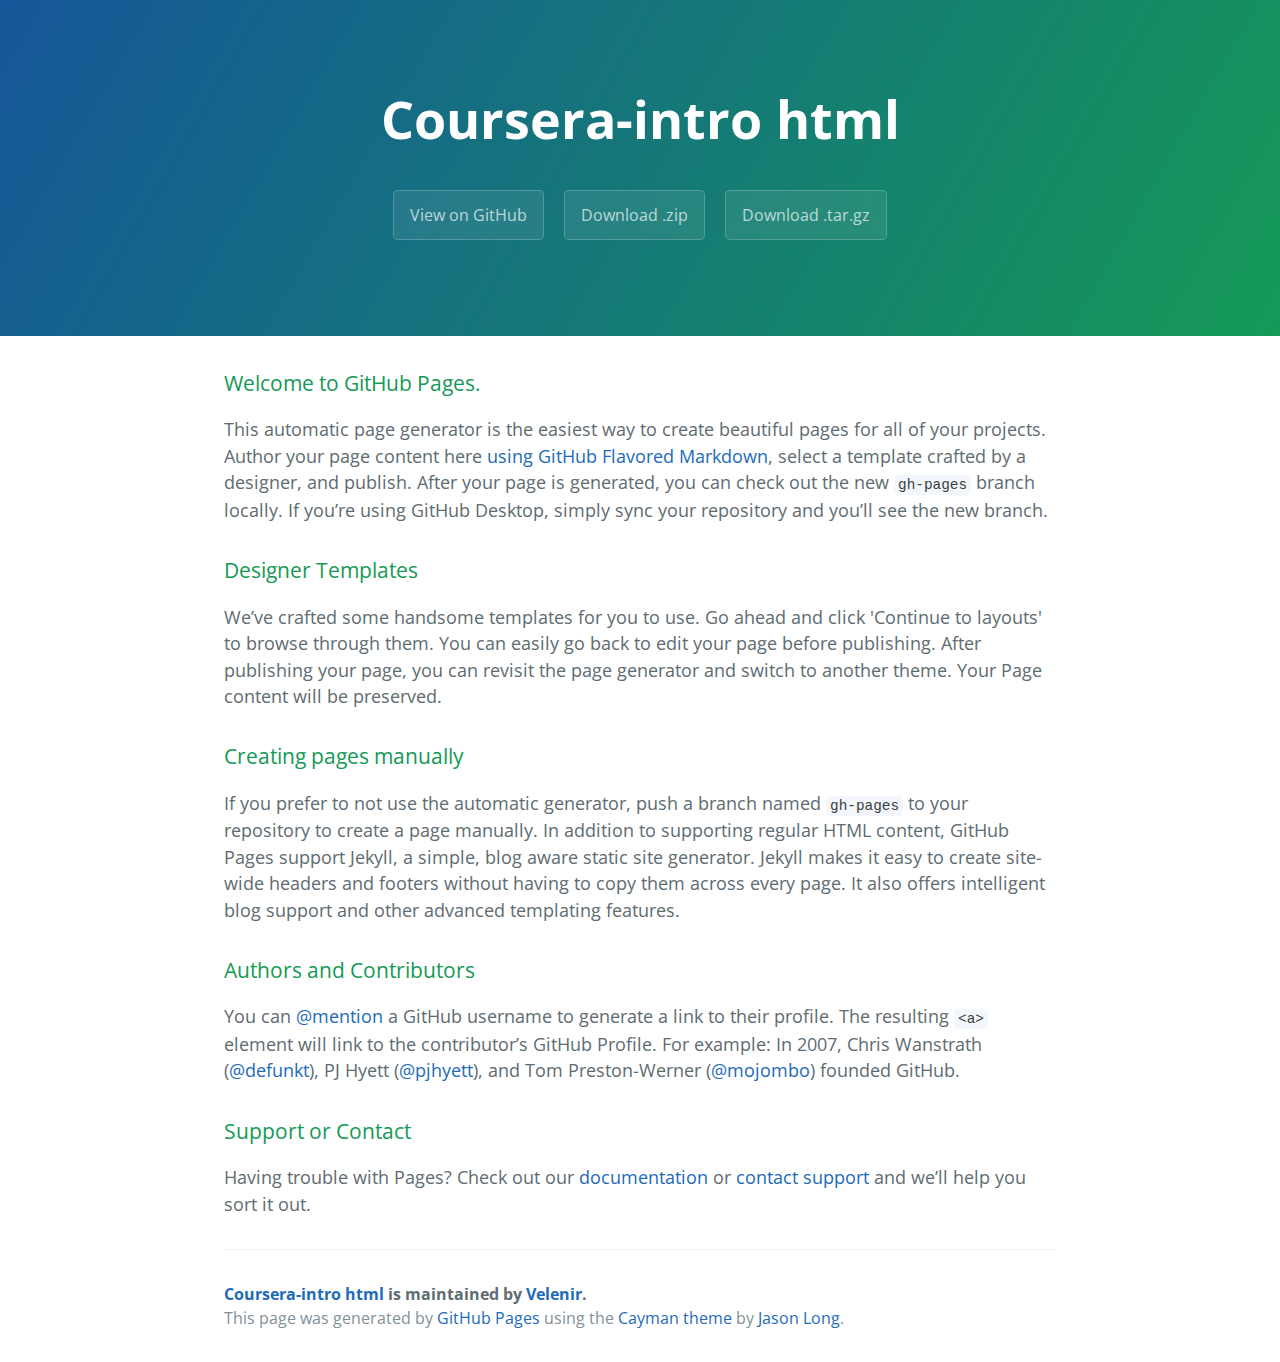
<file: index.html>
<!DOCTYPE html>
<html lang="en-us">
  <head>
    <meta charset="UTF-8">
    <title>Coursera-intro html by Velenir</title>
    <meta name="viewport" content="width=device-width, initial-scale=1">
    <link rel="stylesheet" type="text/css" href="stylesheets/normalize.css" media="screen">
    <link href='https://fonts.googleapis.com/css?family=Open+Sans:400,700' rel='stylesheet' type='text/css'>
    <link rel="stylesheet" type="text/css" href="stylesheets/stylesheet.css" media="screen">
    <link rel="stylesheet" type="text/css" href="stylesheets/github-light.css" media="screen">
  </head>
  <body>
    <section class="page-header">
      <h1 class="project-name">Coursera-intro html</h1>
      <h2 class="project-tagline"></h2>
      <a href="https://github.com/Velenir/coursera-intro_html" class="btn">View on GitHub</a>
      <a href="https://github.com/Velenir/coursera-intro_html/zipball/master" class="btn">Download .zip</a>
      <a href="https://github.com/Velenir/coursera-intro_html/tarball/master" class="btn">Download .tar.gz</a>
    </section>

    <section class="main-content">
      <h3>
<a id="welcome-to-github-pages" class="anchor" href="#welcome-to-github-pages" aria-hidden="true"><span aria-hidden="true" class="octicon octicon-link"></span></a>Welcome to GitHub Pages.</h3>

<p>This automatic page generator is the easiest way to create beautiful pages for all of your projects. Author your page content here <a href="https://guides.github.com/features/mastering-markdown/">using GitHub Flavored Markdown</a>, select a template crafted by a designer, and publish. After your page is generated, you can check out the new <code>gh-pages</code> branch locally. If you’re using GitHub Desktop, simply sync your repository and you’ll see the new branch.</p>

<h3>
<a id="designer-templates" class="anchor" href="#designer-templates" aria-hidden="true"><span aria-hidden="true" class="octicon octicon-link"></span></a>Designer Templates</h3>

<p>We’ve crafted some handsome templates for you to use. Go ahead and click 'Continue to layouts' to browse through them. You can easily go back to edit your page before publishing. After publishing your page, you can revisit the page generator and switch to another theme. Your Page content will be preserved.</p>

<h3>
<a id="creating-pages-manually" class="anchor" href="#creating-pages-manually" aria-hidden="true"><span aria-hidden="true" class="octicon octicon-link"></span></a>Creating pages manually</h3>

<p>If you prefer to not use the automatic generator, push a branch named <code>gh-pages</code> to your repository to create a page manually. In addition to supporting regular HTML content, GitHub Pages support Jekyll, a simple, blog aware static site generator. Jekyll makes it easy to create site-wide headers and footers without having to copy them across every page. It also offers intelligent blog support and other advanced templating features.</p>

<h3>
<a id="authors-and-contributors" class="anchor" href="#authors-and-contributors" aria-hidden="true"><span aria-hidden="true" class="octicon octicon-link"></span></a>Authors and Contributors</h3>

<p>You can <a href="https://help.github.com/articles/basic-writing-and-formatting-syntax/#mentioning-users-and-teams" class="user-mention">@mention</a> a GitHub username to generate a link to their profile. The resulting <code>&lt;a&gt;</code> element will link to the contributor’s GitHub Profile. For example: In 2007, Chris Wanstrath (<a href="https://github.com/defunkt" class="user-mention">@defunkt</a>), PJ Hyett (<a href="https://github.com/pjhyett" class="user-mention">@pjhyett</a>), and Tom Preston-Werner (<a href="https://github.com/mojombo" class="user-mention">@mojombo</a>) founded GitHub.</p>

<h3>
<a id="support-or-contact" class="anchor" href="#support-or-contact" aria-hidden="true"><span aria-hidden="true" class="octicon octicon-link"></span></a>Support or Contact</h3>

<p>Having trouble with Pages? Check out our <a href="https://help.github.com/pages">documentation</a> or <a href="https://github.com/contact">contact support</a> and we’ll help you sort it out.</p>

      <footer class="site-footer">
        <span class="site-footer-owner"><a href="https://github.com/Velenir/coursera-intro_html">Coursera-intro html</a> is maintained by <a href="https://github.com/Velenir">Velenir</a>.</span>

        <span class="site-footer-credits">This page was generated by <a href="https://pages.github.com">GitHub Pages</a> using the <a href="https://github.com/jasonlong/cayman-theme">Cayman theme</a> by <a href="https://twitter.com/jasonlong">Jason Long</a>.</span>
      </footer>

    </section>

  
  </body>
</html>
</file>
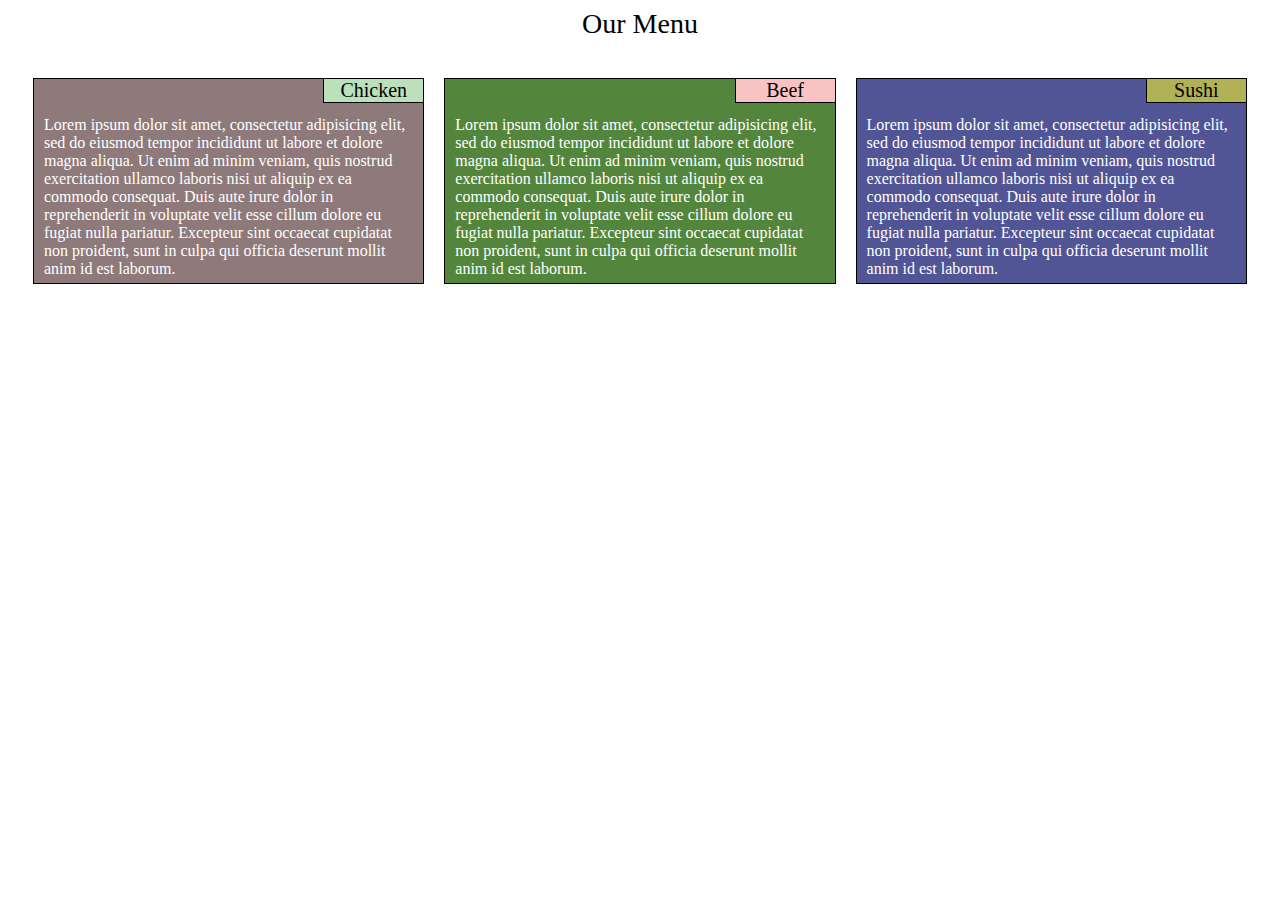
<file: week2/index.html>
<!DOCTYPE html>
<head>
  <meta charset="utf-8">
  <meta name="viewport" content="width=device-width, initial-scale=1">
  <link rel="stylesheet" type="text/css" href="css/responsive.css">
  <link rel="stylesheet" type="text/css" href="css/style.css">
  <title>Week 1 Assignment</title>
</head>
<body>
  <div class="container">
    <header>Our Menu</header>
    <main class="row">
      <div class="col-xs-12 col-md-6 col-lg-4">
        <section class="chicken">
          <header>Chicken</header>
          <article>Lorem ipsum dolor sit amet, consectetur adipisicing elit, sed do eiusmod tempor incididunt ut labore et dolore magna aliqua. Ut enim ad minim veniam, quis nostrud exercitation ullamco laboris nisi ut aliquip ex ea commodo consequat. Duis aute irure dolor in reprehenderit in voluptate velit esse cillum dolore eu fugiat nulla pariatur. Excepteur sint occaecat cupidatat non proident, sunt in culpa qui officia deserunt mollit anim id est laborum.</article>
        </section>
      </div>
      <div class="col-xs-12 col-md-6 col-lg-4">
        <section class="beef">
          <header>Beef</header>
          <article>Lorem ipsum dolor sit amet, consectetur adipisicing elit, sed do eiusmod tempor incididunt ut labore et dolore magna aliqua. Ut enim ad minim veniam, quis nostrud exercitation ullamco laboris nisi ut aliquip ex ea commodo consequat. Duis aute irure dolor in reprehenderit in voluptate velit esse cillum dolore eu fugiat nulla pariatur. Excepteur sint occaecat cupidatat non proident, sunt in culpa qui officia deserunt mollit anim id est laborum.						</article>
        </section>
      </div>
      <div class="col-xs-12 col-md-12 col-lg-4">
        <section class="sushi">
          <header>Sushi</header>
          <article>Lorem ipsum dolor sit amet, consectetur adipisicing elit, sed do eiusmod tempor incididunt ut labore et dolore magna aliqua. Ut enim ad minim veniam, quis nostrud exercitation ullamco laboris nisi ut aliquip ex ea commodo consequat. Duis aute irure dolor in reprehenderit in voluptate velit esse cillum dolore eu fugiat nulla pariatur. Excepteur sint occaecat cupidatat non proident, sunt in culpa qui officia deserunt mollit anim id est laborum.</article>
        </section>
      </div>
    </main>
  </div>
</body>
</file>
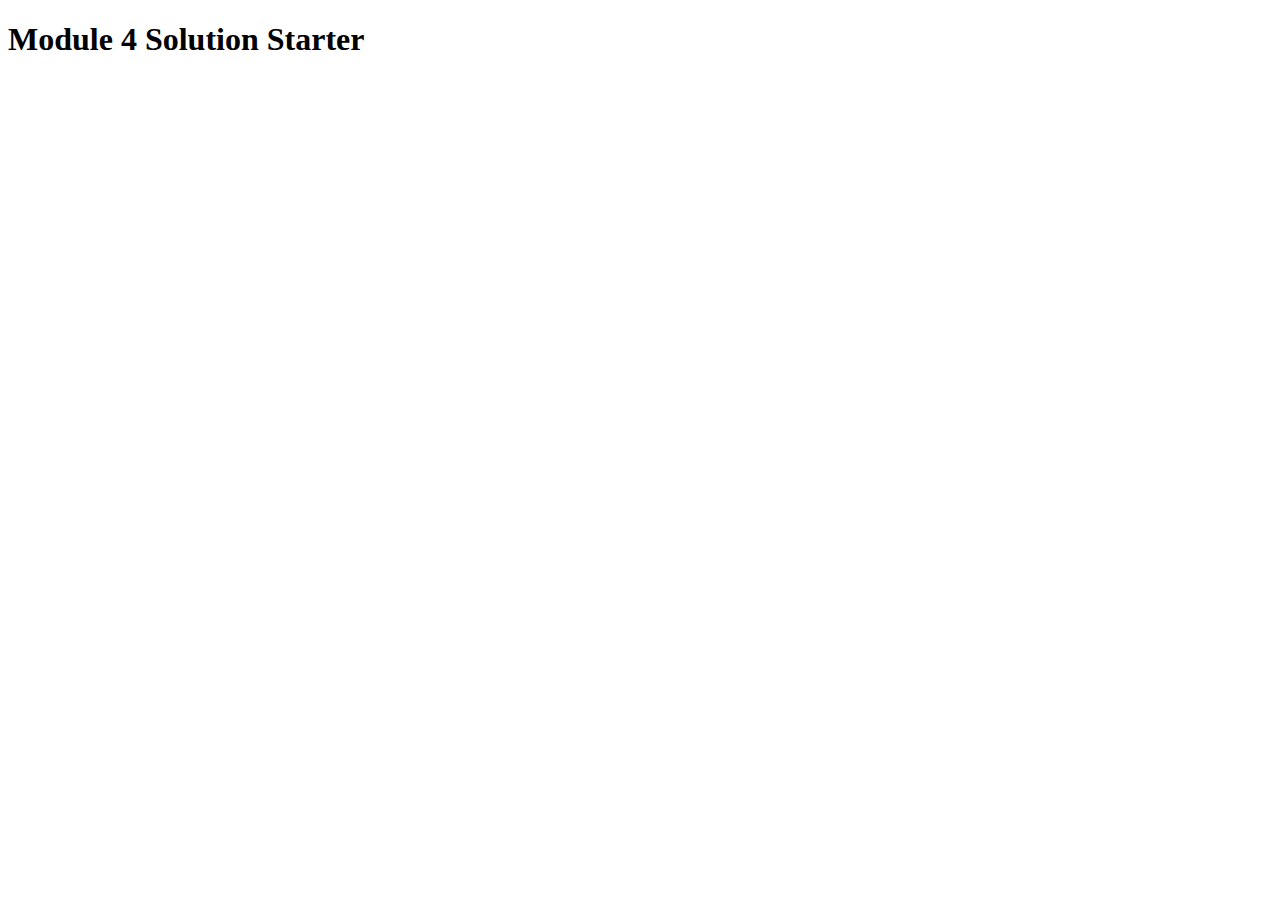
<file: week4-new/index.html>
<!DOCTYPE html>
<html>
<head>
  <meta charset="utf-8">
  <title>Module 4 Solution Starter</title>
  <script>
    var names = []; // DO NOT REMOVE
  </script>
  <script src="SpeakHello.js"></script>
  <script src="SpeakGoodBye.js"></script>
  <script src="script.js"></script>
</head>
<body>
  <h1>Module 4 Solution Starter</h1>
</body>
</html>
</file>
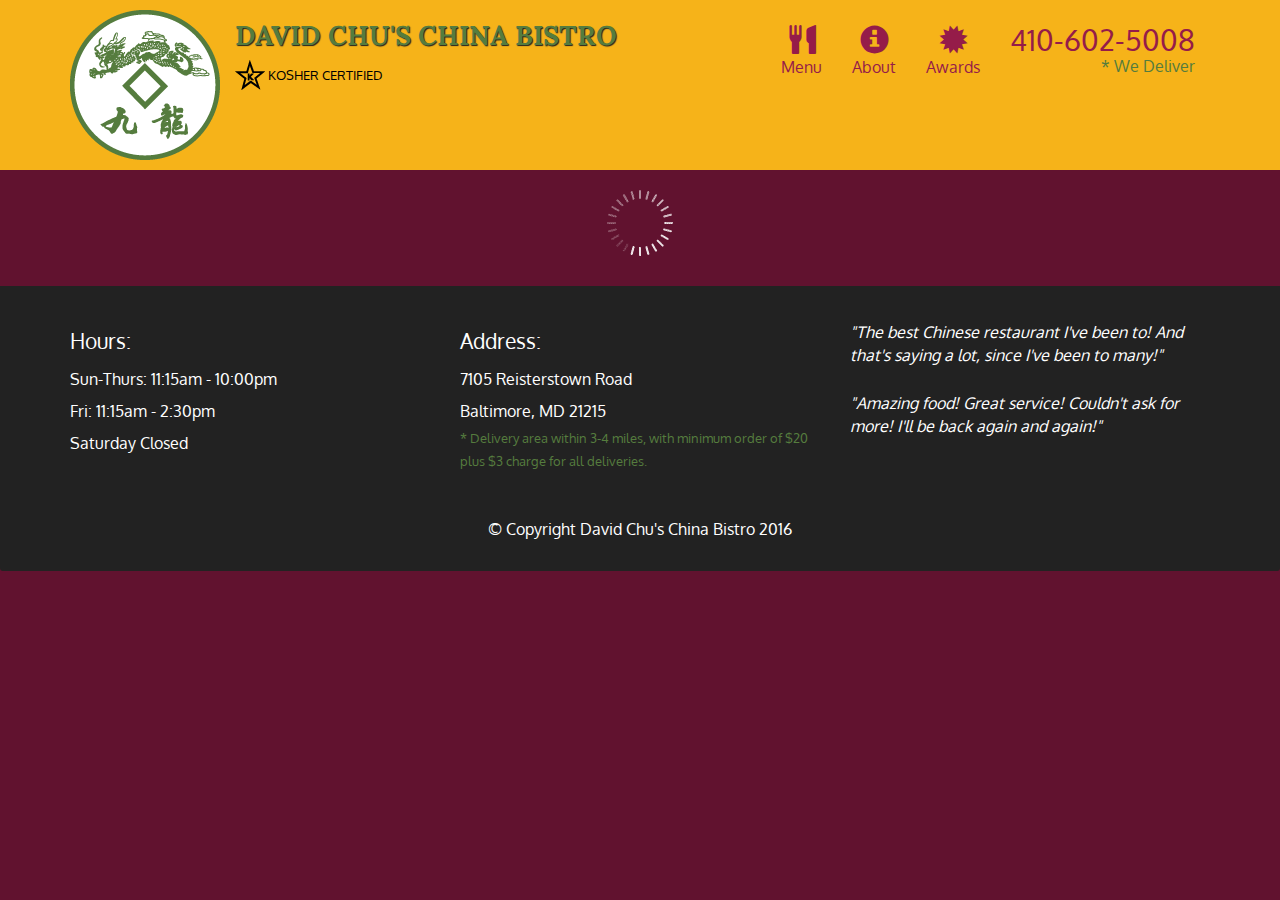
<file: week4/index.html>
<!doctype html>
<html lang="en">
  <head>
    <meta charset="utf-8">
    <meta http-equiv="X-UA-Compatible" content="IE=edge">
    <meta name="viewport" content="width=device-width, initial-scale=1">
    <title>David Chu's China Bistro</title>
    <link rel="stylesheet" href="css/bootstrap.min.css">
    <link rel="stylesheet" href="css/styles.css">
    <link href='https://fonts.googleapis.com/css?family=Oxygen:400,300,700' rel='stylesheet' type='text/css'>
    <link href='https://fonts.googleapis.com/css?family=Lora' rel='stylesheet' type='text/css'>
  </head>
<body>
  <header>
    <nav id="header-nav" class="navbar navbar-default">
      <div class="container">
        <div class="navbar-header">
          <a href="index.html" class="pull-left visible-md visible-lg">
            <div id="logo-img" alt="Logo image"></div>
          </a>

          <div class="navbar-brand">
            <a href="index.html"><h1>David Chu's China Bistro</h1></a>
            <p>
              <img src="images/star-k-logo.png" alt="Kosher certification">
              <span>Kosher Certified</span>
            </p>
          </div>

          <button id="navbarToggle" type="button" class="navbar-toggle collapsed" data-toggle="collapse" data-target="#collapsable-nav" aria-expanded="false">
            <span class="sr-only">Toggle navigation</span>
            <span class="icon-bar"></span>
            <span class="icon-bar"></span>
            <span class="icon-bar"></span>
          </button>
        </div>
        
        <div id="collapsable-nav" class="collapse navbar-collapse">
           <ul id="nav-list" class="nav navbar-nav navbar-right">
            <li id="navHomeButton" class="visible-xs active">
              <a href="index.html">
                <span class="glyphicon glyphicon-home"></span> Home</a>
            </li>
            <li id="navMenuButton">
              <a href="#" onclick="$dc.loadMenuCategories();">
                <span class="glyphicon glyphicon-cutlery"></span><br class="hidden-xs"> Menu</a>
            </li>
            <li>
              <a href="#">
                <span class="glyphicon glyphicon-info-sign"></span><br class="hidden-xs"> About</a>
            </li>
            <li>
              <a href="#">
                <span class="glyphicon glyphicon-certificate"></span><br class="hidden-xs"> Awards</a>
            </li>
            <li id="phone" class="hidden-xs">
              <a href="tel:410-602-5008">
                <span>410-602-5008</span></a><div>* We Deliver</div>
            </li>
          </ul><!-- #nav-list -->
        </div><!-- .collapse .navbar-collapse -->
      </div><!-- .container -->
    </nav><!-- #header-nav -->
  </header>

  <div id="call-btn" class="visible-xs">
    <a class="btn" href="tel:410-602-5008">
    <span class="glyphicon glyphicon-earphone"></span>
    410-602-5008
    </a>
  </div>
  <div id="xs-deliver" class="text-center visible-xs">* We Deliver</div>

  <div id="main-content" class="container"></div>

  <footer class="panel-footer">
    <div class="container">
      <div class="row">
        <section id="hours" class="col-sm-4">
          <span>Hours:</span><br>
          Sun-Thurs: 11:15am - 10:00pm<br>
          Fri: 11:15am - 2:30pm<br>
          Saturday Closed
          <hr class="visible-xs">
        </section>
        <section id="address" class="col-sm-4">
          <span>Address:</span><br>
          7105 Reisterstown Road<br>
          Baltimore, MD 21215
          <p>* Delivery area within 3-4 miles, with minimum order of $20 plus $3 charge for all deliveries.</p>
          <hr class="visible-xs">
        </section>
        <section id="testimonials" class="col-sm-4">
          <p>"The best Chinese restaurant I've been to! And that's saying a lot, since I've been to many!"</p>
          <p>"Amazing food! Great service! Couldn't ask for more! I'll be back again and again!"</p>
        </section>
      </div>
      <div class="text-center">&copy; Copyright David Chu's China Bistro 2016</div>
    </div>
  </footer>

  <!-- jQuery (Bootstrap JS plugins depend on it) -->
  <script src="js/jquery-2.1.4.min.js"></script>
  <script src="js/bootstrap.min.js"></script>
  <script src="js/ajax-utils.js"></script>
  <script src="js/script.js"></script>
</body>
</html>
</file>
<file: stylesheets/stylesheet.css>
* {
  box-sizing: border-box; }

body {
  padding: 0;
  margin: 0;
  font-family: "Open Sans", "Helvetica Neue", Helvetica, Arial, sans-serif;
  font-size: 16px;
  line-height: 1.5;
  color: #606c71; }

a {
  color: #1e6bb8;
  text-decoration: none; }
  a:hover {
    text-decoration: underline; }

.btn {
  display: inline-block;
  margin-bottom: 1rem;
  color: rgba(255, 255, 255, 0.7);
  background-color: rgba(255, 255, 255, 0.08);
  border-color: rgba(255, 255, 255, 0.2);
  border-style: solid;
  border-width: 1px;
  border-radius: 0.3rem;
  transition: color 0.2s, background-color 0.2s, border-color 0.2s; }
  .btn + .btn {
    margin-left: 1rem; }

.btn:hover {
  color: rgba(255, 255, 255, 0.8);
  text-decoration: none;
  background-color: rgba(255, 255, 255, 0.2);
  border-color: rgba(255, 255, 255, 0.3); }

@media screen and (min-width: 64em) {
  .btn {
    padding: 0.75rem 1rem; } }

@media screen and (min-width: 42em) and (max-width: 64em) {
  .btn {
    padding: 0.6rem 0.9rem;
    font-size: 0.9rem; } }

@media screen and (max-width: 42em) {
  .btn {
    display: block;
    width: 100%;
    padding: 0.75rem;
    font-size: 0.9rem; }
    .btn + .btn {
      margin-top: 1rem;
      margin-left: 0; } }

.page-header {
  color: #fff;
  text-align: center;
  background-color: #159957;
  background-image: linear-gradient(120deg, #155799, #159957); }

@media screen and (min-width: 64em) {
  .page-header {
    padding: 5rem 6rem; } }

@media screen and (min-width: 42em) and (max-width: 64em) {
  .page-header {
    padding: 3rem 4rem; } }

@media screen and (max-width: 42em) {
  .page-header {
    padding: 2rem 1rem; } }

.project-name {
  margin-top: 0;
  margin-bottom: 0.1rem; }

@media screen and (min-width: 64em) {
  .project-name {
    font-size: 3.25rem; } }

@media screen and (min-width: 42em) and (max-width: 64em) {
  .project-name {
    font-size: 2.25rem; } }

@media screen and (max-width: 42em) {
  .project-name {
    font-size: 1.75rem; } }

.project-tagline {
  margin-bottom: 2rem;
  font-weight: normal;
  opacity: 0.7; }

@media screen and (min-width: 64em) {
  .project-tagline {
    font-size: 1.25rem; } }

@media screen and (min-width: 42em) and (max-width: 64em) {
  .project-tagline {
    font-size: 1.15rem; } }

@media screen and (max-width: 42em) {
  .project-tagline {
    font-size: 1rem; } }

.main-content :first-child {
  margin-top: 0; }
.main-content img {
  max-width: 100%; }
.main-content h1, .main-content h2, .main-content h3, .main-content h4, .main-content h5, .main-content h6 {
  margin-top: 2rem;
  margin-bottom: 1rem;
  font-weight: normal;
  color: #159957; }
.main-content p {
  margin-bottom: 1em; }
.main-content code {
  padding: 2px 4px;
  font-family: Consolas, "Liberation Mono", Menlo, Courier, monospace;
  font-size: 0.9rem;
  color: #383e41;
  background-color: #f3f6fa;
  border-radius: 0.3rem; }
.main-content pre {
  padding: 0.8rem;
  margin-top: 0;
  margin-bottom: 1rem;
  font: 1rem Consolas, "Liberation Mono", Menlo, Courier, monospace;
  color: #567482;
  word-wrap: normal;
  background-color: #f3f6fa;
  border: solid 1px #dce6f0;
  border-radius: 0.3rem; }
  .main-content pre > code {
    padding: 0;
    margin: 0;
    font-size: 0.9rem;
    color: #567482;
    word-break: normal;
    white-space: pre;
    background: transparent;
    border: 0; }
.main-content .highlight {
  margin-bottom: 1rem; }
  .main-content .highlight pre {
    margin-bottom: 0;
    word-break: normal; }
.main-content .highlight pre, .main-content pre {
  padding: 0.8rem;
  overflow: auto;
  font-size: 0.9rem;
  line-height: 1.45;
  border-radius: 0.3rem; }
.main-content pre code, .main-content pre tt {
  display: inline;
  max-width: initial;
  padding: 0;
  margin: 0;
  overflow: initial;
  line-height: inherit;
  word-wrap: normal;
  background-color: transparent;
  border: 0; }
  .main-content pre code:before, .main-content pre code:after, .main-content pre tt:before, .main-content pre tt:after {
    content: normal; }
.main-content ul, .main-content ol {
  margin-top: 0; }
.main-content blockquote {
  padding: 0 1rem;
  margin-left: 0;
  color: #819198;
  border-left: 0.3rem solid #dce6f0; }
  .main-content blockquote > :first-child {
    margin-top: 0; }
  .main-content blockquote > :last-child {
    margin-bottom: 0; }
.main-content table {
  display: block;
  width: 100%;
  overflow: auto;
  word-break: normal;
  word-break: keep-all; }
  .main-content table th {
    font-weight: bold; }
  .main-content table th, .main-content table td {
    padding: 0.5rem 1rem;
    border: 1px solid #e9ebec; }
.main-content dl {
  padding: 0; }
  .main-content dl dt {
    padding: 0;
    margin-top: 1rem;
    font-size: 1rem;
    font-weight: bold; }
  .main-content dl dd {
    padding: 0;
    margin-bottom: 1rem; }
.main-content hr {
  height: 2px;
  padding: 0;
  margin: 1rem 0;
  background-color: #eff0f1;
  border: 0; }

@media screen and (min-width: 64em) {
  .main-content {
    max-width: 64rem;
    padding: 2rem 6rem;
    margin: 0 auto;
    font-size: 1.1rem; } }

@media screen and (min-width: 42em) and (max-width: 64em) {
  .main-content {
    padding: 2rem 4rem;
    font-size: 1.1rem; } }

@media screen and (max-width: 42em) {
  .main-content {
    padding: 2rem 1rem;
    font-size: 1rem; } }

.site-footer {
  padding-top: 2rem;
  margin-top: 2rem;
  border-top: solid 1px #eff0f1; }

.site-footer-owner {
  display: block;
  font-weight: bold; }

.site-footer-credits {
  color: #819198; }

@media screen and (min-width: 64em) {
  .site-footer {
    font-size: 1rem; } }

@media screen and (min-width: 42em) and (max-width: 64em) {
  .site-footer {
    font-size: 1rem; } }

@media screen and (max-width: 42em) {
  .site-footer {
    font-size: 0.9rem; } }
</file>
<file: stylesheets/github-light.css>
/*
The MIT License (MIT)

Copyright (c) 2015 GitHub, Inc.

Permission is hereby granted, free of charge, to any person obtaining a copy
of this software and associated documentation files (the "Software"), to deal
in the Software without restriction, including without limitation the rights
to use, copy, modify, merge, publish, distribute, sublicense, and/or sell
copies of the Software, and to permit persons to whom the Software is
furnished to do so, subject to the following conditions:

The above copyright notice and this permission notice shall be included in all
copies or substantial portions of the Software.

THE SOFTWARE IS PROVIDED "AS IS", WITHOUT WARRANTY OF ANY KIND, EXPRESS OR
IMPLIED, INCLUDING BUT NOT LIMITED TO THE WARRANTIES OF MERCHANTABILITY,
FITNESS FOR A PARTICULAR PURPOSE AND NONINFRINGEMENT. IN NO EVENT SHALL THE
AUTHORS OR COPYRIGHT HOLDERS BE LIABLE FOR ANY CLAIM, DAMAGES OR OTHER
LIABILITY, WHETHER IN AN ACTION OF CONTRACT, TORT OR OTHERWISE, ARISING FROM,
OUT OF OR IN CONNECTION WITH THE SOFTWARE OR THE USE OR OTHER DEALINGS IN THE
SOFTWARE.

*/

.pl-c /* comment */ {
  color: #969896;
}

.pl-c1      /* constant, markup.raw, meta.diff.header, meta.module-reference, meta.property-name, support, support.constant, support.variable, variable.other.constant */,
.pl-s .pl-v /* string variable */ {
  color: #0086b3;
}

.pl-e  /* entity */,
.pl-en /* entity.name */ {
  color: #795da3;
}

.pl-s .pl-s1 /* string source */,
.pl-smi      /* storage.modifier.import, storage.modifier.package, storage.type.java, variable.other, variable.parameter.function */ {
  color: #333;
}

.pl-ent /* entity.name.tag */ {
  color: #63a35c;
}

.pl-k /* keyword, storage, storage.type */ {
  color: #a71d5d;
}

.pl-pds              /* punctuation.definition.string, string.regexp.character-class */,
.pl-s                /* string */,
.pl-s .pl-pse .pl-s1 /* string punctuation.section.embedded source */,
.pl-sr               /* string.regexp */,
.pl-sr .pl-cce       /* string.regexp constant.character.escape */,
.pl-sr .pl-sra       /* string.regexp string.regexp.arbitrary-repitition */,
.pl-sr .pl-sre       /* string.regexp source.ruby.embedded */ {
  color: #183691;
}

.pl-v /* variable */ {
  color: #ed6a43;
}

.pl-id /* invalid.deprecated */ {
  color: #b52a1d;
}

.pl-ii /* invalid.illegal */ {
  background-color: #b52a1d;
  color: #f8f8f8;
}

.pl-sr .pl-cce /* string.regexp constant.character.escape */ {
  color: #63a35c;
  font-weight: bold;
}

.pl-ml /* markup.list */ {
  color: #693a17;
}

.pl-mh        /* markup.heading */,
.pl-mh .pl-en /* markup.heading entity.name */,
.pl-ms        /* meta.separator */ {
  color: #1d3e81;
  font-weight: bold;
}

.pl-mq /* markup.quote */ {
  color: #008080;
}

.pl-mi /* markup.italic */ {
  color: #333;
  font-style: italic;
}

.pl-mb /* markup.bold */ {
  color: #333;
  font-weight: bold;
}

.pl-md /* markup.deleted, meta.diff.header.from-file */ {
  background-color: #ffecec;
  color: #bd2c00;
}

.pl-mi1 /* markup.inserted, meta.diff.header.to-file */ {
  background-color: #eaffea;
  color: #55a532;
}

.pl-mdr /* meta.diff.range */ {
  color: #795da3;
  font-weight: bold;
}

.pl-mo /* meta.output */ {
  color: #1d3e81;
}
</file>
<file: week2/css/responsive.css>
* {
  box-sizing: border-box;
}

/* Simple Responsive Framework. */
.container {
  padding-right: 15px;
  padding-left: 15px;
  margin-right: auto;
  margin-left: auto;
}

.row {
  width: 100%;
}

@media (min-width: 1200px) {
  .col-lg-1 {
    width: 8.33%;
  }
  .col-lg-2 {
    width: 16.66%;
  }
  .col-lg-3 {
    width: 25%;
  }
  .col-lg-4 {
    width: 33.33%;
  }
  .col-lg-5 {
    width: 41.66%;
  }
  .col-lg-6 {
    width: 50%;
  }
  .col-lg-7 {
    width: 58.33%;
  }
  .col-lg-8 {
    width: 66.66%;
  }
  .col-lg-9 {
    width: 75%;
  }
  .col-lg-10 {
    width: 83.33%;
  }
  .col-lg-11 {
    width: 91.66%;
  }
  .col-lg-12 {
    width: 100%;
  }
  .col-lg-1, .col-lg-2, .col-lg-3, .col-lg-4, .col-lg-5, .col-lg-6, .col-lg-7, .col-lg-8, .col-lg-9, .col-lg-10, .col-lg-11, .col-lg-12 {
    float: left;
  }
}

@media (min-width: 992px) and (max-width: 1199px) {
  .col-md-1 {
    width: 8.33%;
  }
  .col-md-2 {
    width: 16.66%;
  }
  .col-md-3 {
    width: 25%;
  }
  .col-md-4 {
    width: 33.33%;
  }
  .col-md-5 {
    width: 41.66%;
  }
  .col-md-6 {
    width: 50%;
  }
  .col-md-7 {
    width: 58.33%;
  }
  .col-md-8 {
    width: 66.66%;
  }
  .col-md-9 {
    width: 75%;
  }
  .col-md-10 {
    width: 83.33%;
  }
  .col-md-11 {
    width: 91.66%;
  }
  .col-md-12 {
    width: 100%;
  }
  .col-md-1, .col-md-2, .col-md-3, .col-md-4, .col-md-5, .col-md-6, .col-md-7, .col-md-8, .col-md-9, .col-md-10, .col-md-11, .col-md-12 {
    float: left;
  }
}

@media (min-width: 768px) and (max-width: 991px) {
  .col-sm-1 {
    width: 8.33%;
  }
  .col-sm-2 {
    width: 16.66%;
  }
  .col-sm-3 {
    width: 25%;
  }
  .col-sm-4 {
    width: 33.33%;
  }
  .col-sm-5 {
    width: 41.66%;
  }
  .col-sm-6 {
    width: 50%;
  }
  .col-sm-7 {
    width: 58.33%;
  }
  .col-sm-8 {
    width: 66.66%;
  }
  .col-sm-9 {
    width: 75%;
  }
  .col-sm-10 {
    width: 83.33%;
  }
  .col-sm-11 {
    width: 91.66%;
  }
  .col-sm-12 {
    width: 100%;
  }
  .col-sm-1, .col-sm-2, .col-sm-3, .col-sm-4, .col-sm-5, .col-sm-6, .col-sm-7, .col-sm-8, .col-sm-9, .col-sm-10, .col-sm-11, .col-sm-12 {
    float: left;
  }
}

@media (max-width: 767px) {
  .col-xs-1 {
    width: 8.33%;
  }
  .col-xs-2 {
    width: 16.66%;
  }
  .col-xs-3 {
    width: 25%;
  }
  .col-xs-4 {
    width: 33.33%;
  }
  .col-xs-5 {
    width: 41.66%;
  }
  .col-xs-6 {
    width: 50%;
  }
  .col-xs-7 {
    width: 58.33%;
  }
  .col-xs-8 {
    width: 66.66%;
  }
  .col-xs-9 {
    width: 75%;
  }
  .col-xs-10 {
    width: 83.33%;
  }
  .col-xs-11 {
    width: 91.66%;
  }
  .col-xs-12 {
    width: 100%;
  }
  .col-xs-1, .col-xs-2, .col-xs-3, .col-xs-4, .col-xs-5, .col-xs-6, .col-xs-7, .col-xs-8, .col-xs-9, .col-xs-10, .col-xs-11, .col-xs-12 {
    float: left;
  }
}
</file>
<file: week2/css/style.css>
body {
  font-family: Georgia, serif;
}

header {
  font-size: 1.75rem;
  text-align: center;
  margin-bottom: 1em;
}

section {
  border: 1px solid black;
  color: white;
  margin: 10px;
  position: relative;
}

section > article {
  padding: 5px 10px;
  margin-top: 2rem;
  font-size: 1rem;
}

section > header {
  border: 1px black;
  border-style: none none solid solid;
  color: black;
  min-width: 100px;
  font-size: 1.25rem;
  position: absolute;
  top: 0;
  right: 0;
}

section.chicken {
  background-color: #8e7a7a;
}

section.chicken > header {
  background-color: #BBE0BB;
}

section.beef {
  background-color: #53863c;
}

section.beef > header {
  background-color: #F9C3C3;
}

section.sushi {
  background-color: #515595;
}

section.sushi > header {
  background-color: #B1B156;
}
</file>
<file: week4/css/styles.css>
body {
  font-size: 16px;
  color: #fff;
  background-color: #61122f;
  font-family: 'Oxygen', sans-serif;
}

/** HEADER **/
#header-nav {
  background-color: #f6b319;
  border-radius: 0;
  border: 0;
}

#logo-img {
  background: url('../images/restaurant-logo_large.png') no-repeat;
  width: 150px;
  height: 150px;
  margin: 10px 15px 10px 0;
}

.navbar-brand {
  padding-top: 25px;
}
.navbar-brand h1 { /* Restaurant name */
  font-family: 'Lora', serif;
  color: #557c3e;
  font-size: 1.5em;
  text-transform: uppercase;
  font-weight: bold;
  text-shadow: 1px 1px 1px #222;
  margin-top: 0;
  margin-bottom: 0;
  line-height: .75;
}
.navbar-brand a:hover, .navbar-brand a:focus {
  text-decoration: none;
}
.navbar-brand p { /* Kosher cert */
  color: #000;
  text-transform: uppercase;
  font-size: .7em;
  margin-top: 15px;
}
.navbar-brand p span { /* Star-K */
  vertical-align: middle;
}

#nav-list {
  margin-top: 10px;
}
#nav-list a {
  color: #951C49;
  text-align: center;
}
#nav-list a:hover {
  background: #E7E7E7;
}
#nav-list a span {
  font-size: 1.8em;
}

#phone {
  margin-top: 5px;
}
#phone a { /* Phone number */
  text-align: right;
  padding-bottom: 0;
}
#phone div { /* We Deliver */
  color: #557c3e;
  text-align: right;
  padding-right: 15px;
}

.navbar-header button.navbar-toggle, .navbar-header .icon-bar {
  border: 1px solid #61122f;
}
.navbar-header button.navbar-toggle {
  clear: both;
  margin-top: -30px;
}
/* END HEADER */

/* FOOTER */
.panel-footer {
  margin-top: 30px;
  padding-top: 35px;
  padding-bottom: 30px;
  background-color: #222;
  border-top: 0;
}
.panel-footer div.row {
  margin-bottom: 35px;
}
#hours, #address {
  line-height: 2;
}
#hours > span, #address > span {
  font-size: 1.3em;
}
#address p {
  color: #557c3e;
  font-size: .8em;
  line-height: 1.8;
}
#testimonials {
  font-style: italic;
}
#testimonials p:nth-child(2) {
  margin-top: 25px;
}
/* END FOOTER */



/* HOME PAGE */
.container .jumbotron {
  box-shadow: 0 0 50px #3F0C1F;
  border: 2px solid #3F0C1F;
}

#menu-tile, #specials-tile, #map-tile {
  height: 250px;
  width: 100%;
  margin-bottom: 15px;
  position: relative;
  border: 2px solid #3F0C1F;
  overflow: hidden;
}
#menu-tile:hover, #specials-tile:hover, #map-tile:hover {
  box-shadow: 0 1px 5px 1px #cccccc;
}
#menu-tile {
  background: url('../images/menu-tile.jpg') no-repeat;
  background-position: center;
}
#specials-tile {
  background: url('../images/specials-tile.jpg') no-repeat;
  background-position: center;
}
#menu-tile span, #specials-tile span, #map-tile span {
  position: absolute;
  bottom: 0;
  right: 0;
  width: 100%;
  text-align: center;
  font-size: 1.6em;
  text-transform: uppercase;
  background-color: #000;
  color: #fff;
  opacity: .8;
}
/* END HOME PAGE */

/* MENU CATEGORIES PAGE */
.category-tile { 
  position: relative;
  border: 2px solid #3F0C1F;
  overflow: hidden;
  width: 200px;
  height: 200px;
  margin: 0 auto 15px;
}
.category-tile span {
  position: absolute;
  bottom: 0;
  right: 0;
  width: 100%;
  text-align: center;
  font-size: 1.2em;
  text-transform: uppercase;
  background-color: #000;
  color: #fff;
  opacity: .8;
}
.category-tile:hover {
  box-shadow: 0 1px 5px 1px #cccccc;
}

#menu-categories-title + div {
  margin-bottom: 50px;
}
/* END MENU CATEGORIES PAGE */

/* SINGLE CATEGORY PAGE */
.menu-item-tile {
  margin-bottom: 25px;
}
.menu-item-tile hr {
  width: 80%;
}
.menu-item-tile .menu-item-price {
  font-size: 1.1em;
  text-align: right;
  margin-top: -15px;
  margin-right: -15px;
}
.menu-item-tile .menu-item-price span {
  font-size: .6em;
}
.menu-item-photo {
  position: relative;
  border: 2px solid #3F0C1F; 
  overflow: hidden;
  padding: 0;
  margin-right: -15px;
  margin-left: auto;
  margin-bottom: 20px;
  max-width: 250px;
}
.menu-item-photo div {
  position: absolute;
  bottom: 0;
  right: 0;
  width: 80px;
  background-color: #557c3e;
  text-align: center;
}
.menu-item-description {
  padding-right: 30px;
}
h3.menu-item-title {
  margin: 0 0 10px;
}
.menu-item-details {
  font-size: .9em;
  font-style: italic;
}
/* END SINGLE CATEGORY PAGE */


/********** Large devices only **********/
@media (min-width: 1200px) {
  .container .jumbotron {
    background: url('../images/jumbotron_1200.jpg') no-repeat;
    height: 675px;
  }
}

/********** Medium devices only **********/
@media (min-width: 992px) and (max-width: 1199px) {
  /* Header */
  #logo-img {
    background: url('../images/restaurant-logo_medium.png') no-repeat;
    width: 100px;
    height: 100px;
    margin: 5px 5px 5px 0;
  }
  /* End Header */

  /* Home Page */
  .container .jumbotron {
    background: url('../images/jumbotron_992.jpg') no-repeat;
    height: 558px;
  }
  /* End Home Page */
}

/********** Small devices only **********/
@media (min-width: 768px) and (max-width: 991px) {
  /* Home Page */
  .container .jumbotron {
    background: url('../images/jumbotron_768.jpg') no-repeat;
    height: 432px;
  }
  /* End Home Page */
}

/********** Extra small devices only **********/
@media (max-width: 767px) {
  /* Header */
  .navbar-brand {
    padding-top: 10px;
    height: 80px;
  }
  .navbar-brand h1 { /* Restaurant name */
    padding-top: 10px;
    font-size: 5vw; /* 1vw = 1% of viewport width */
  }
  .navbar-brand p { /* Kosher cert */
    font-size: .6em;
    margin-top: 12px;
  }
  .navbar-brand p img { /* Star-K */
    height: 20px;
  }

  #collapsable-nav a { /* Collapsed nav menu text */
    font-size: 1.2em;
  }
  #collapsable-nav a span { /* Collapsed nav menu glyph */
    font-size: 1em;
    margin-right: 5px;
  }

  #call-btn > a {
    font-size: 1.5em;
    display: block;
    margin: 0 20px;
    padding: 10px;
    border: 2px solid #fff;
    background-color: #f6b319;
    color: #951c49;
  }
  #xs-deliver {
    margin-top: 5px;
    font-size: .7em;
    letter-spacing: .1em;
    text-transform: uppercase;
  }
  /* End Header */

  /* Footer */
  .panel-footer section {
    margin-bottom: 30px;
    text-align: center;
  }
  .panel-footer section:nth-child(3) {
    margin-bottom: 0; /* margin already exists on the whole row */
  }
  .panel-footer section hr {
    width: 50%;
  }
  /* End Footer */

  /* Home Page */
  .container .jumbotron {
    margin-top: 30px;
    padding: 0;
  }
  #menu-tile, #specials-tile {
    width: 360px;
    margin: 0 auto 15px;
  }

  .menu-item-photo {
    margin-right: auto;
  }
  .menu-item-tile .menu-item-price {
    text-align: center;
  }
  .menu-item-description {
    text-align: center;;
  }
}


/********** Super extra small devices Only :-) (e.g., iPhone 4) **********/
@media (max-width: 479px) {
  /* Header */
  .navbar-brand h1 { /* Restaurant name */
    padding-top: 5px;
    font-size: 6vw;
  }
  /* End Header */
  
  /* Home page */
  #menu-tile, #specials-tile {
    width: 280px;
    margin: 0 auto 15px;
  }

  .col-xxs-12 {
    position: relative;
    min-height: 1px;
    padding-right: 15px;
    padding-left: 15px;
    float: left;
    width: 100%;
  }
}
</file>
